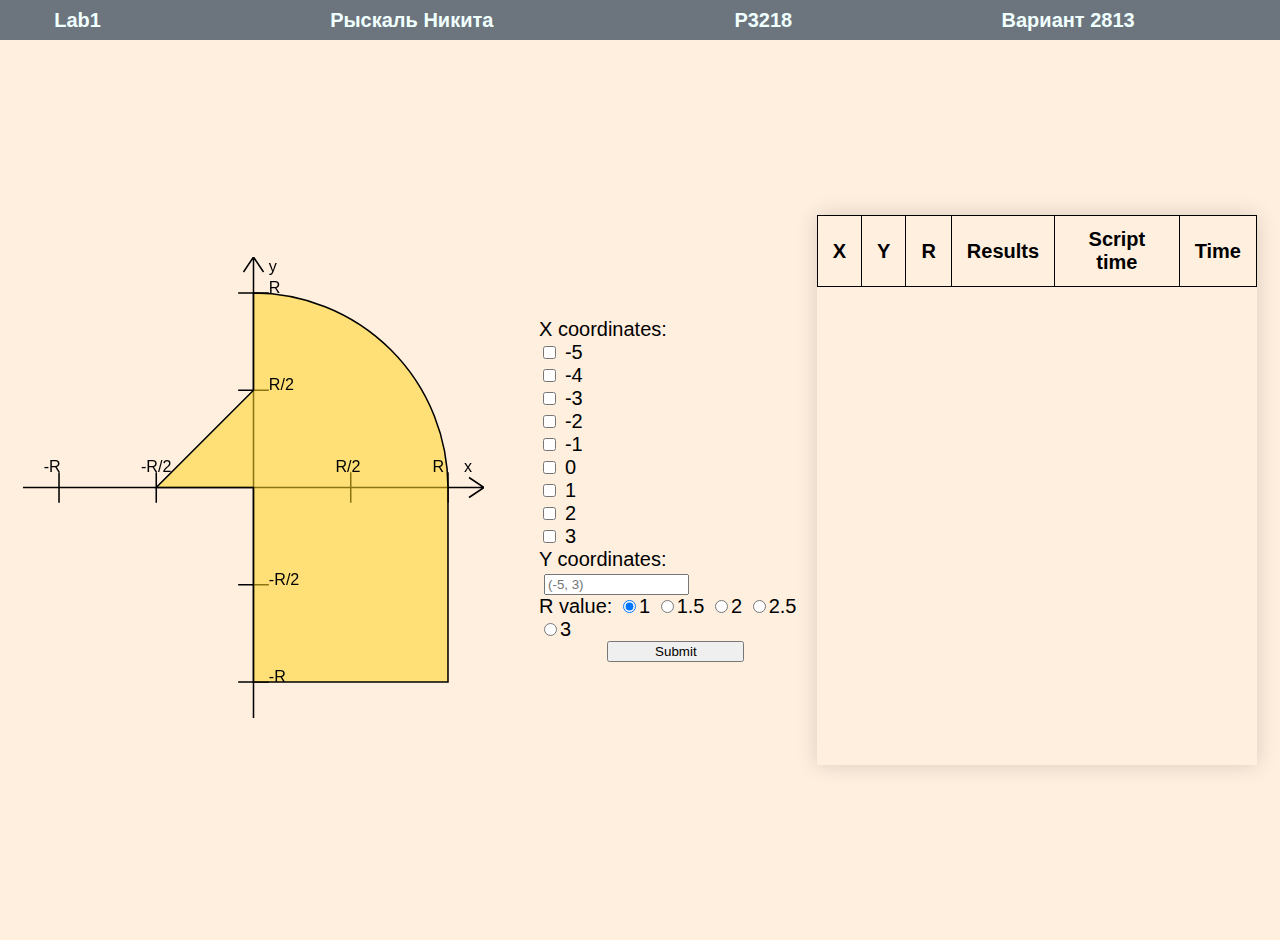
<file: index.html>
<!DOCTYPE html>
<html lang="ru">
<head>
    <meta charset="utf-8">
    <meta name="viewport" content="width=device-width, initial-scale=1">
    <title> Lab1 Рыскаль Никита </title>
    <link rel="stylesheet" type="text/css" href="css/main.css">
    <!--    <link href="https://cdn.jsdelivr.net/npm/bootstrap@5.3.1/dist/css/bootstrap.min.css" rel="stylesheet" integrity="sha384-4bw+/aepP/YC94hEpVNVgiZdgIC5+VKNBQNGCHeKRQN+PtmoHDEXuppvnDJzQIu9" crossorigin="anonymous">-->
    <script src='https://ajax.googleapis.com/ajax/libs/jquery/1.11.1/jquery.min.js'></script>
</head>
<body>
<table class="header">
    <thead>
    <tr>
        <th scope="col" class="numberLab">Lab1</th>
        <th scope="col">Рыскаль Никита</th>
        <th scope="col">P3218</th>
        <th scope="col">Вариант 2813</th>
    </tr>
    </thead>
</table>
<table class="body">

    <tr>
        <td class="graph">
            <canvas id="coordinates"></canvas>
        </td>
        <td class="columnWithData">
            <form class="coordinates-form" method="POST">
                <div class="checkboxes">
                    X coordinates:
                    <div><input type="checkbox" id="checkbox-5" name="checkbox" value="-5"/>
                        <label for="checkbox-5">-5</label>
                    </div>
                    <div><input type="checkbox" id="checkbox-4" name="checkbox" value="-4"/>
                        <label for="checkbox-4">-4</label>
                    </div>
                    <div><input type="checkbox" id="checkbox-3" name="checkbox" value="-3"/>
                        <label for="checkbox-3">-3</label>
                    </div>
                    <div><input type="checkbox" id="checkbox-2" name="checkbox" value="-2"/>
                        <label for="checkbox-2">-2</label>
                    </div>
                    <div><input type="checkbox" id="checkbox-1" name="checkbox" value="-1"/>
                        <label for="checkbox-1">-1</label>
                    </div>
                    <div><input type="checkbox" id="checkbox0" name="checkbox/" value="0">
                        <label for="checkbox0">0</label>
                    </div>
                    <div><input type="checkbox" id="checkbox1" name="checkbox" value="1"/>
                        <label for="checkbox1">1</label>
                    </div>
                    <div><input type="checkbox" id="checkbox2" name="checkbox" value="2"/>
                        <label for="checkbox2">2</label>
                    </div>
                    <div><input type="checkbox" id="checkbox3" name="checkbox" value="3"/>
                        <label for="checkbox3">3</label>
                    </div>
                </div>
                <div><label for="inputText">Y coordinates:</label><input type="text" id="inputText"
                                                                         placeholder="(-5, 3)"/>
                </div>
                <div class="radios">
                    R value:
                    <input type="radio" id="radio1" value="1" name="radiobutton" checked="checked"><label
                        for="radio1">1</label>
                    <input type="radio" id="radio1-5" value="1.5" name="radiobutton"><label for="radio1-5">1.5</label>
                    <input type="radio" id="radio2" value=2 name="radiobutton"><label for="radio2">2</label>
                    <input type="radio" id="radio2-5" value="2.5" name="radiobutton"><label for="radio2-5">2.5</label>
                    <input type="radio" id="radio3" value="3" name="radiobutton"><label for="radio3">3</label>
                </div>
                <button type="button" class="submitButton" id="submitButton">Submit</button>
            </form>
        </td>
        <td >
            <div class="scroll">
            <table class="frontTables" >
                <thead>
                <tr >
                    <th>X</th>
                    <th>Y</th>
                    <th>R</th>
                    <th>Results</th>
                    <th>Script time</th>
                    <th>Time</th>
                </tr>
                </thead>
                <tbody id="result">
                </tbody>
            </table>
            </div>
        </td>
    </tr>
</table>
<script src="js/CoordinatePlane.js"></script>
<script src="js/form.js"></script>
</body>
</html>
</file>
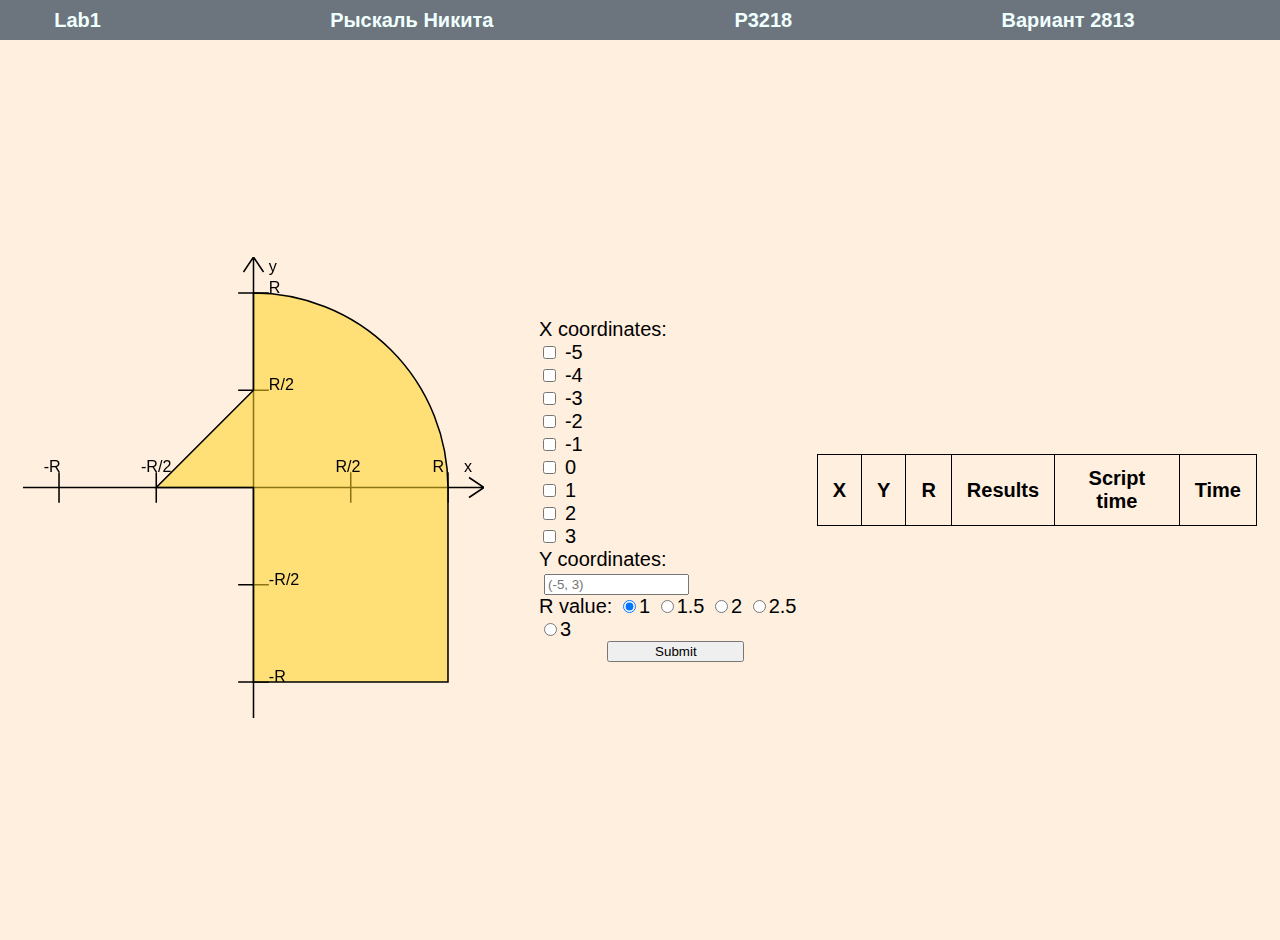
<file: lab1.html>
<!DOCTYPE html>
<html lang="ru">
<head>
    <meta charset="utf-8">
    <meta name="viewport" content="width=device-width, initial-scale=1">
    <title> Lab1 Рыскаль Никита </title>
    <link rel="stylesheet" type="text/css" href="css/main.css">
</head>
<body>
<table class="header">
    <thead>
    <tr>
        <th scope="col" class="numberLab">Lab1</th>
        <th scope="col">Рыскаль Никита</th>
        <th scope="col">P3218</th>
        <th scope="col">Вариант 2813</th>
    </tr>
    </thead>
</table>
<table class="body">
    <tr>
        <td class="graph">
            <canvas id="coordinates"></canvas>
        </td>
        <td class="columnWithData">
            <form class="coordinates-form" method="GET">
                <div class="checkboxes">
                    X coordinates:
                    <div><input type="checkbox" id="checkbox-5" name="checkbox" value="-5"/>
                        <label for="checkbox-5">-5</label>
                    </div>
                    <div><input type="checkbox" id="checkbox-4" name="checkbox" value="-4"/>
                        <label for="checkbox-4">-4</label>
                    </div>
                    <div><input type="checkbox" id="checkbox-3" name="checkbox" value="-3"/>
                        <label for="checkbox-3">-3</label>
                    </div>
                    <div><input type="checkbox" id="checkbox-2" name="checkbox" value="-2"/>
                        <label for="checkbox-2">-2</label>
                    </div>
                    <div><input type="checkbox" id="checkbox-1" name="checkbox" value="-1"/>
                        <label for="checkbox-1">-1</label>
                    </div>
                    <div><input type="checkbox" id="checkbox0" name="checkbox/" value="0">
                        <label for="checkbox0">0</label>
                    </div>
                    <div><input type="checkbox" id="checkbox1" name="checkbox" value="1"/>
                        <label for="checkbox1">1</label>
                    </div>
                    <div><input type="checkbox" id="checkbox2" name="checkbox" value="2"/>
                        <label for="checkbox2">2</label>
                    </div>
                    <div><input type="checkbox" id="checkbox3" name="checkbox" value="3"/>
                        <label for="checkbox3">3</label>
                    </div>
                </div>
                <div><label for="inputText">Y coordinates:</label><input type="text" id="inputText" placeholder="(-5, 3)"/>
                </div>
                <div class="radios">
                    R value:
                    <input type="radio" id="radio1" value="1" name="radiobutton" checked="checked"><label for="radio1">1</label>
                    <input type="radio" id="radio1-5" value="1.5" name="radiobutton"><label for="radio1-5">1.5</label>
                    <input type="radio" id="radio2" value=2 name="radiobutton"><label for="radio2">2</label>
                    <input type="radio" id="radio2-5" value="2.5" name="radiobutton"><label for="radio2-5">2.5</label>
                    <input type="radio" id="radio3" value="3" name="radiobutton"><label for="radio3">3</label>
                </div>
                <button type="button" class="submitButton" id="submitButton">Submit</button>
            </form>
        </td>
        <td colspan="2">
            <table class="frontTables" id="result">
                <thead>
                <tr>
                    <th>X</th>
                    <th>Y</th>
                    <th>R</th>
                    <th>Results</th>
                    <th>Script time</th>
                    <th>Time</th>
                </tr>
                </thead>
                <tbody>
                </tbody>
            </table>
        </td>
    </tr>
</table>
<script src="js/CoordinatePlane.js"></script>
<script src="js/form.js"></script>
<script src='https://ajax.googleapis.com/ajax/libs/jquery/1.11.1/jquery.min.js'></script>
</body>
</html>
</file>
<file: css/main.css>
body {
    margin: 0;
    background-color: #FFEFDF;
    height: 100vh;
    font-family: sans-serif;
}

table.header {
    font-size: 20px;
    color: azure;
    width: 100%;
    background-color: #6c757d;
    height: 40px;
}

.submitButton {
    padding-left: 20px;
    padding-right: 20px;
}

table.body {
    padding: 20px;
    font-size: 20px;
    color: black;
    width: 100%;
    height: 100%;
}

.graph {
    width: 40vw;
}

#coordinates {
    width: 90%;
}

.columnWithData, .coordinates-form .frontTables {
    height: 100%;
}

.coordinates-form {

    display: flex;
    flex-direction: column;
    float: left;
}

input[type=checkbox] {
    border-radius: 0.25em;
    width: 1em;
    height: 1em;
    margin-top: 4px;
}

#inputText, .submitButton {
    width: 50%;
    margin-left: 5px;
}

.submitButton {
    margin-left: auto;
    margin-right: auto;
}

.coordinates-form {
    margin-left: auto;
    margin-right: auto;
    justify-content: center;
}


.frontTables {
    width: 100%;
    border-radius: 3%;
    border-collapse: collapse;
    min-width: 400px;

}


.frontTables thead, .frontTables tbody {
    width: 100%;
}

.frontTables th,
.frontTables td {
    padding: 12px 15px;
    border: 1px solid black
}

.frontTables tbody tr {
    border-bottom: 1px solid #dddddd;
}

.scroll {
    box-shadow: 0 0 20px rgba(0, 0, 0, 0.15);
    height: 550px;
    overflow-x: hidden;
    overflow-y: auto;
    display: block
}

/* Стили для скролла */
.scroll::-webkit-scrollbar {
    width: 10px;
}

.scroll::-webkit-scrollbar-track {
    -webkit-box-shadow: 5px 5px 5px -5px rgba(34, 60, 80, 0.2) inset;
    background-color: rgba(44, 37, 37, 0.3);
    border-radius: 10px;
}

.scroll::-webkit-scrollbar-thumb {
    border-radius: 10px;
    background: linear-gradient(180deg, #18130c, #887c1c, #18130c);
}
</file>
